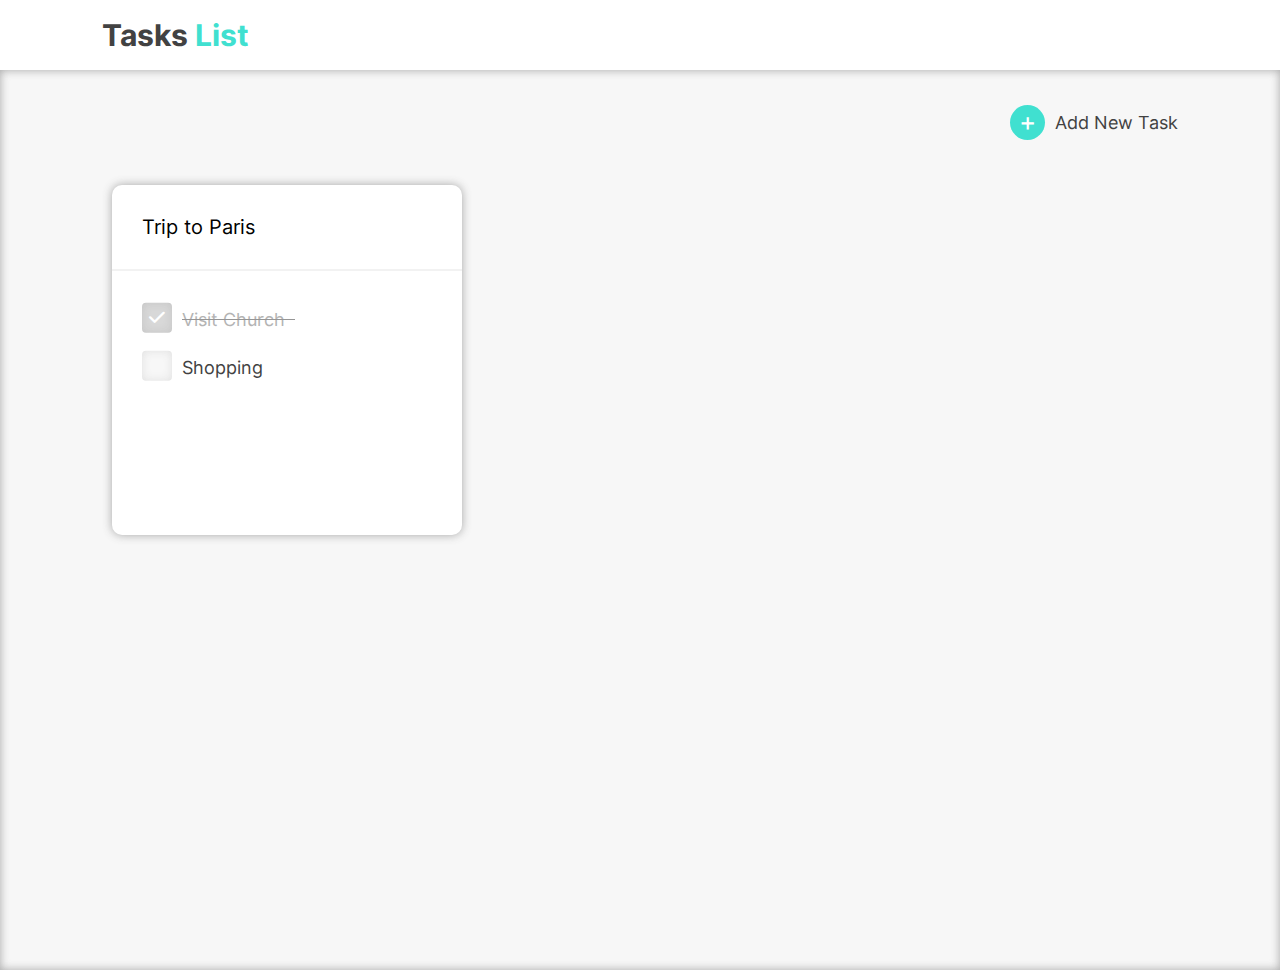
<file: index.html>
<!DOCTYPE html>
<html lang="en">

<head>
    <meta charset="UTF-8">
    <meta http-equiv="X-UA-Compatible" content="IE=edge">
    <meta name="viewport" content="width=device-width, initial-scale=1.0">
    <title>ToDoList</title>
    <link rel="stylesheet" href="ToDoList.css">
    <link rel="stylesheet" href="https://cdnjs.cloudflare.com/ajax/libs/font-awesome/6.1.2/css/all.min.css">
</head>

<body>

    <div id="nav">
        <h1>
            Tasks
            <span class="turquoise">List</span>
        </h1>
    </div>

    <div id="container">
        <div id="btnContainer">
            <span class="btn-circle" id="addTask">
                +
            </span>
            <span>Add New Task</span>
        </div>
        <div id="cardContainer">
            <p id="noTasks">No Tasks Yet</p>
        </div>
    </div>

    <div id="taskInputContainer" class="inputContainer">
        <div id="taskInput" class="input">
            <p id="taskInputHeading" class="inputHeading">Add New Task
                <span id="closeTaskInput" class="closeInput">
                    <i class="fa-solid fa-xmark"></i>
                </span>
            </p>
            <div id="taskInputContent" class="inputContent">
                <input type="text" placeholder="Learn C++" id="task"><br>
                <button class="btn" id="addTaskBtn">+ Add Task</button>
            </div>
        </div>
    </div>

    <div id="itemInputContainer" class="inputContainer">
        <div id="itemInput" class="input">
            <p id="itemInputHeading" class="inputHeading">Add New Item
                <span id="closeItemInput" class="closeInput">
                    <i class="fa-solid fa-xmark"></i>
                </span>
            </p>
            <div id="itemInputContent" class="inputContent">
                <input type="text" placeholder="Visit Famous Places" id="item"><br>
                <div id="addItemBtnContainer">
                    <button class="btn" id="addItemBtn">+ Add Item</button>
                </div>
            </div>
        </div>
    </div>

    <script src="ToDoList.js">
    </script>

</body>

</html>
</file>
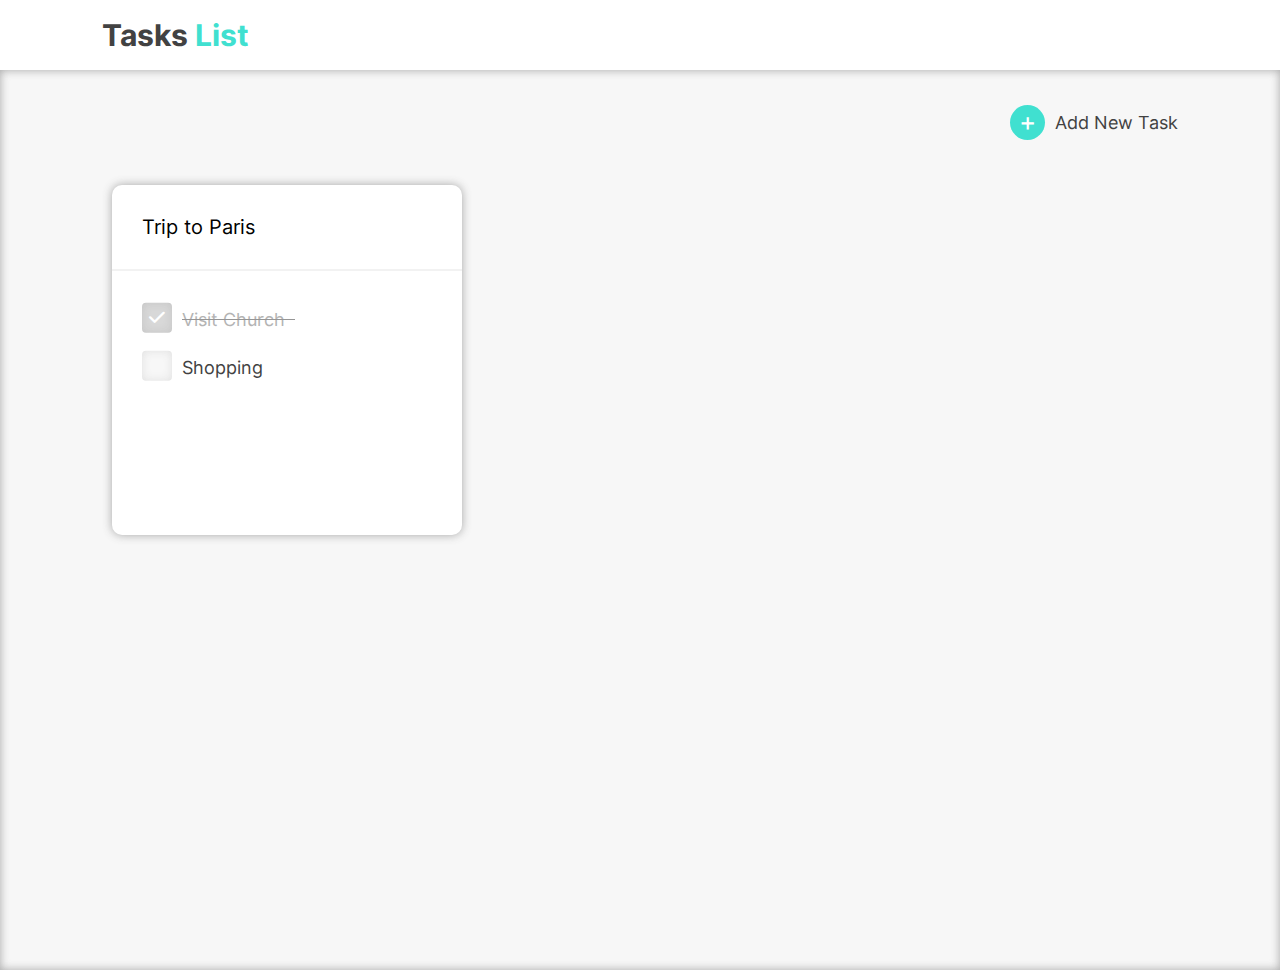
<file: ToDoList.html>
<!DOCTYPE html>
<html lang="en">

<head>
    <meta charset="UTF-8">
    <meta http-equiv="X-UA-Compatible" content="IE=edge">
    <meta name="viewport" content="width=device-width, initial-scale=1.0">
    <title>ToDoList</title>
    <link rel="stylesheet" href="ToDoList.css">
    <link rel="stylesheet" href="https://cdnjs.cloudflare.com/ajax/libs/font-awesome/6.1.2/css/all.min.css">
</head>

<body>

    <div id="nav">
        <h1>
            Tasks
            <span class="turquoise">List</span>
        </h1>
    </div>

    <div id="container">
        <div id="btnContainer">
            <span class="btn-circle" id="addTask">
                +
            </span>
            <span>Add New Task</span>
        </div>
        <div id="cardContainer">
            <p id="noTasks">No Tasks Yet</p>
        </div>
    </div>

    <div id="taskInputContainer" class="inputContainer">
        <div id="taskInput" class="input">
            <p id="taskInputHeading" class="inputHeading">Add New Task
                <span id="closeTaskInput" class="closeInput">
                    <i class="fa-solid fa-xmark"></i>
                </span>
            </p>
            <div id="taskInputContent" class="inputContent">
                <input type="text" placeholder="Learn C++" id="task"><br>
                <button class="btn" id="addTaskBtn">+ Add Task</button>
            </div>
        </div>
    </div>

    <div id="itemInputContainer" class="inputContainer">
        <div id="itemInput" class="input">
            <p id="itemInputHeading" class="inputHeading">Add New Item
                <span id="closeItemInput" class="closeInput">
                    <i class="fa-solid fa-xmark"></i>
                </span>
            </p>
            <div id="itemInputContent" class="inputContent">
                <input type="text" placeholder="Visit Famous Places" id="item"><br>
                <div id="addItemBtnContainer">
                    <button class="btn" id="addItemBtn">+ Add Item</button>
                </div>
            </div>
        </div>
    </div>

    <script src="ToDoList.js">
    </script>

</body>

</html>
</file>
<file: ToDoList.css>
@font-face {
    font-family: Inter;
    src: url("Fonts/Inter-Regular.otf");
}

@font-face {
    font-family: Inter;
    src: url("Fonts/Inter-Bold.otf");
    font-weight: bold;
}

html {
    height: 100%;
}

body {
    font-family: Inter !important;
    margin: 0;
    height: 100%;
    user-select: none;
}


#nav {
    height: 70px;
    display: flex;
    align-items: center;
}

#nav>h1 {
    font-weight: bold;
    font-size: 30px;
    color: #424242;
    margin-left: 8%;
    margin-right: 8%;
}

.turquoise
{
    color: turquoise;
}


#container {
    min-height: 100%;
    height: auto;
    box-shadow: 0px 0px 10px 0px #42424271 inset;
    background-color: #F7F7F7;
}

#btnContainer {
    padding-top: 35px;
    display: flex;
    justify-content: flex-end;
    align-items: center;
    font-size: 18px;
    color: #424242;
    margin-left: 8%;
    margin-right: 8%;
}

.btn-circle {
    height: 35px;
    width: 35px;
    line-height: 32px;
    font-size: 27px;
    text-align: center;
    border-radius: 100%;
    color: white;
    margin-right: 10px;
    background-color:turquoise;
}

.btn-circle:hover {
    line-height: 32px;
    font-size: 23px;
    cursor: pointer;
}



#cardContainer {
    background: transparent;
    padding-top: 35px;
    margin-left: 8%;
    margin-right: 8%;
    display: flex;
    flex-wrap: wrap;
    flex-direction: row;
}

.card {
    box-shadow: 0px 0px 10px 0px #42424271;
    margin: 10px;
    min-height: 350px;
    height: auto;
    width: 350px;
    background-color: white;
    border-radius: 10px;
}

.cardHeading {
    padding: 10px 30px;
    font-size: 20px;
    font-weight: 500;
    border-bottom: 2px solid rgba(211, 211, 211, 0.3);
}

.cardHeading:hover {
    cursor: pointer;
}

.itemContainer {
    padding: 15px 30px;
    font-size: 18px;
}

.item {
    display: flex;
    align-items: center;
    margin-top: 18px;
    color: #424242;
}

input[type=checkbox] {
    margin-right: 10px;
    appearance: none;
    background-color: #F7F7F7;
    margin: 0;
    margin-right: 10px;
    font: inherit;
    color: turquoise;
    width: 30px;
    height: 30px;
    border-radius: 4px;
    transform: translateY(-0.075em);
    box-shadow: 0px 0px 10px 0px #4242421f inset;
    position: flex;
}

input[type="checkbox"]::after {
    position: absolute;
    width: 100%;
    top: 5px;
    left: 0%;
    text-align: center;
    font-family: "FontAwesome";
    font-weight: bold;
    content: "\f00c";
    color: white;
    display: inline-block;
    visibility: hidden;
}

input[type="checkbox"]:hover {
    background-color: #e9e9e9;
    cursor: pointer;
}

input[type="checkbox"]:checked {
    background-color: #d8d8d8;
}

input[type="checkbox"]:checked::after {
    visibility: visible;
}

@keyframes strike {
    0% {
        width: 0;
    }

    100% {
        width: 100%;
    }
}

.strike {
    position: relative;
    color: rgb(180, 180, 180);
}

.strike::after {
    content: ' ';
    position: absolute;
    top: 50%;
    left: 0;
    width: 100%;
    height: 1px;
    background: rgb(150, 150, 150);
    animation-name: strike;
    animation-duration: 0.5s;
    animation-timing-function: linear;
    animation-iteration-count: 1;
    animation-fill-mode: forwards;
}

.inputContainer {
    visibility: hidden;
    position: fixed;
    top: 0;
    left: 0;
    background-color: rgba(0, 0, 0, 0.25);
    height: 100%;
    width: 100%;
    display: flex;
    justify-content: center;
    align-items: center;
}

.input {
    background-color: white;
    height: 225px;
    width: 440px;
    border-radius: 10px;
    position: relative;
}

.inputHeading {
    font-size: 18px;
    padding: 0px 30px;
    padding-top: 5px;
    padding-bottom: 15px;
    border-bottom: 2px solid rgba(211, 211, 211, 0.3);
}

.closeInput {
    position: absolute;
    right: 30px;
    font-size: 20px;
    color: rgba(211, 211, 211);
}

.closeInput:hover {
    cursor: pointer;
}

.inputContent {
    padding: 10px 30px;
}

input[type=text] {
    font-family: Inter;
    background-color: #F7F7F7;
    outline: none;
    border: 0;
    padding: 10px 20px;
    width: 340px;
    margin-top: 10px;
    border-radius: 5px;
    font-size: 15px;
}

.btn {
    outline: none;
    border: 0;
    background-color: turquoise;
    color: white;
    font-size: 14px;
    border-radius: 4px;
    padding: 10px 30px;
    font-family: Inter;
    margin-top: 20px;
    position: absolute;
    right: 30px;
}

.btn:hover {
    cursor: pointer;
    box-shadow: 0px 0px 20px 0px rgba(0, 0, 0, 0.15) inset;
}
</file>
